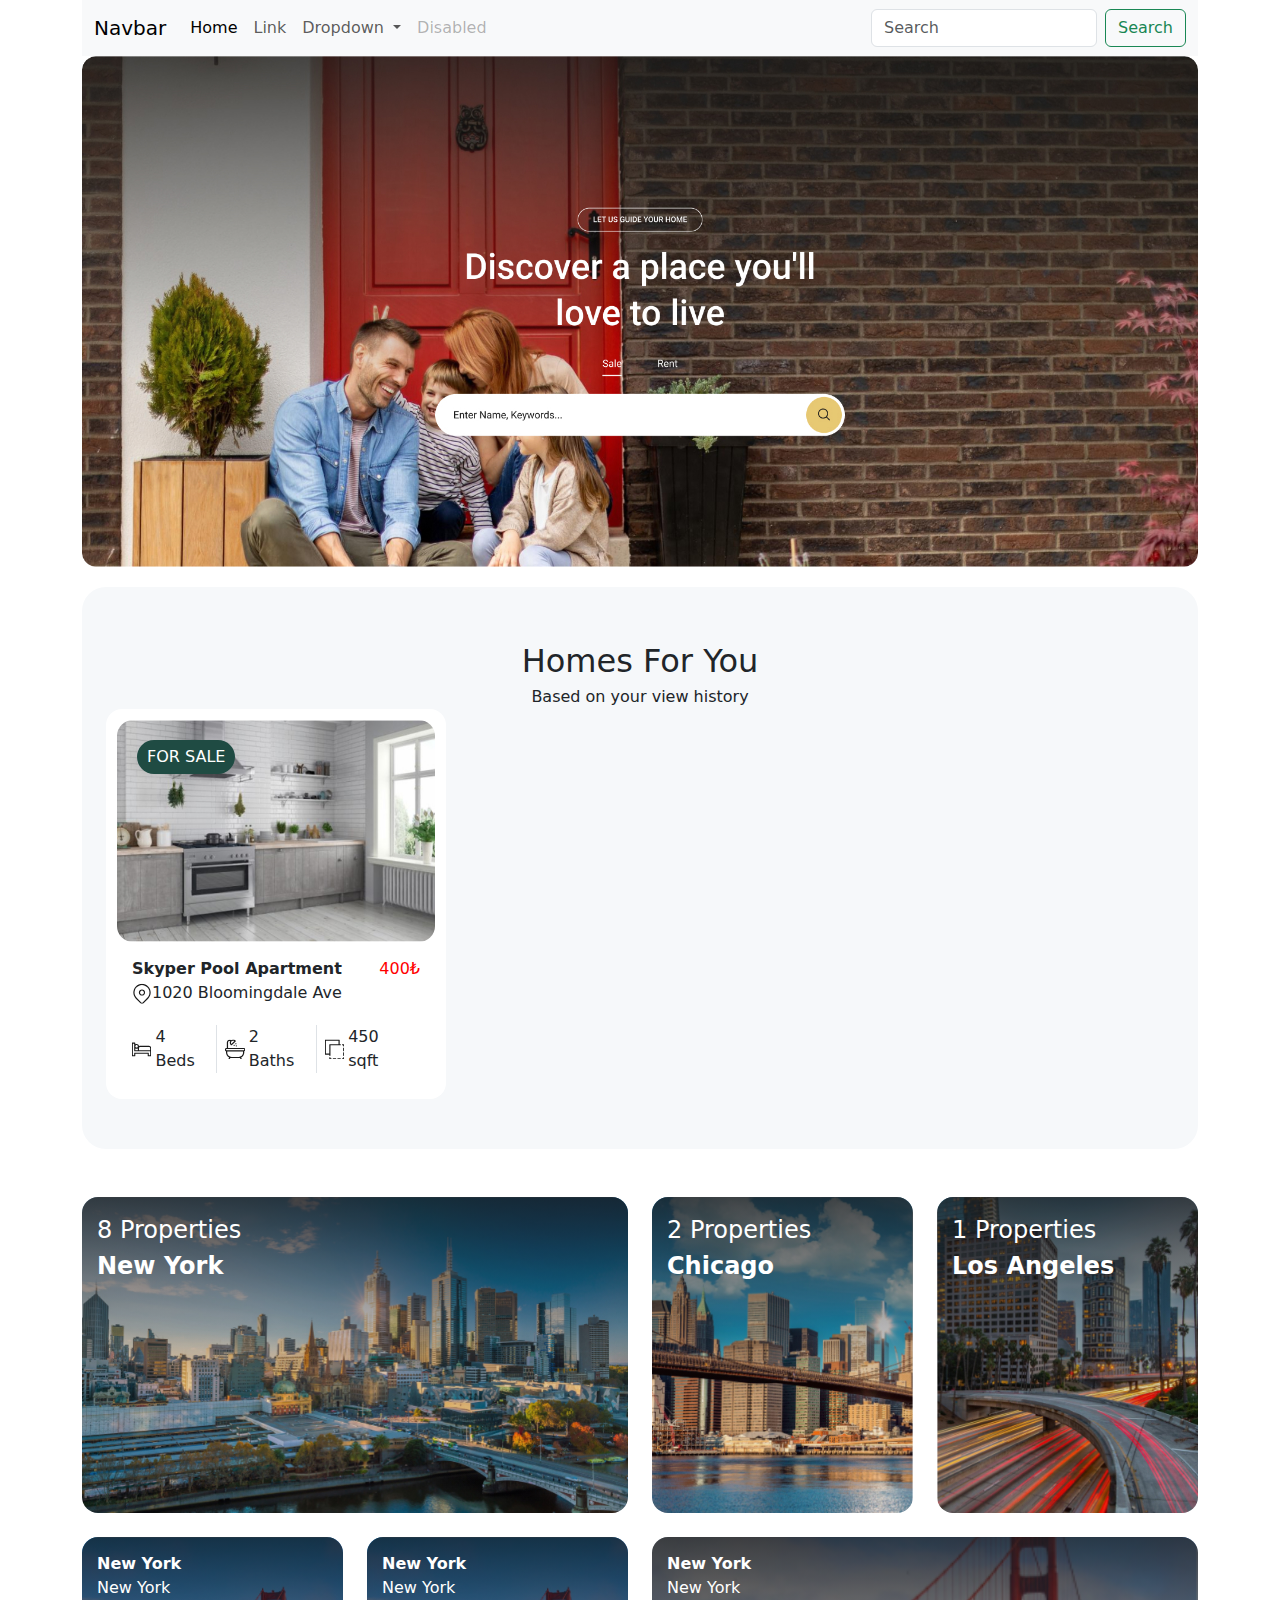
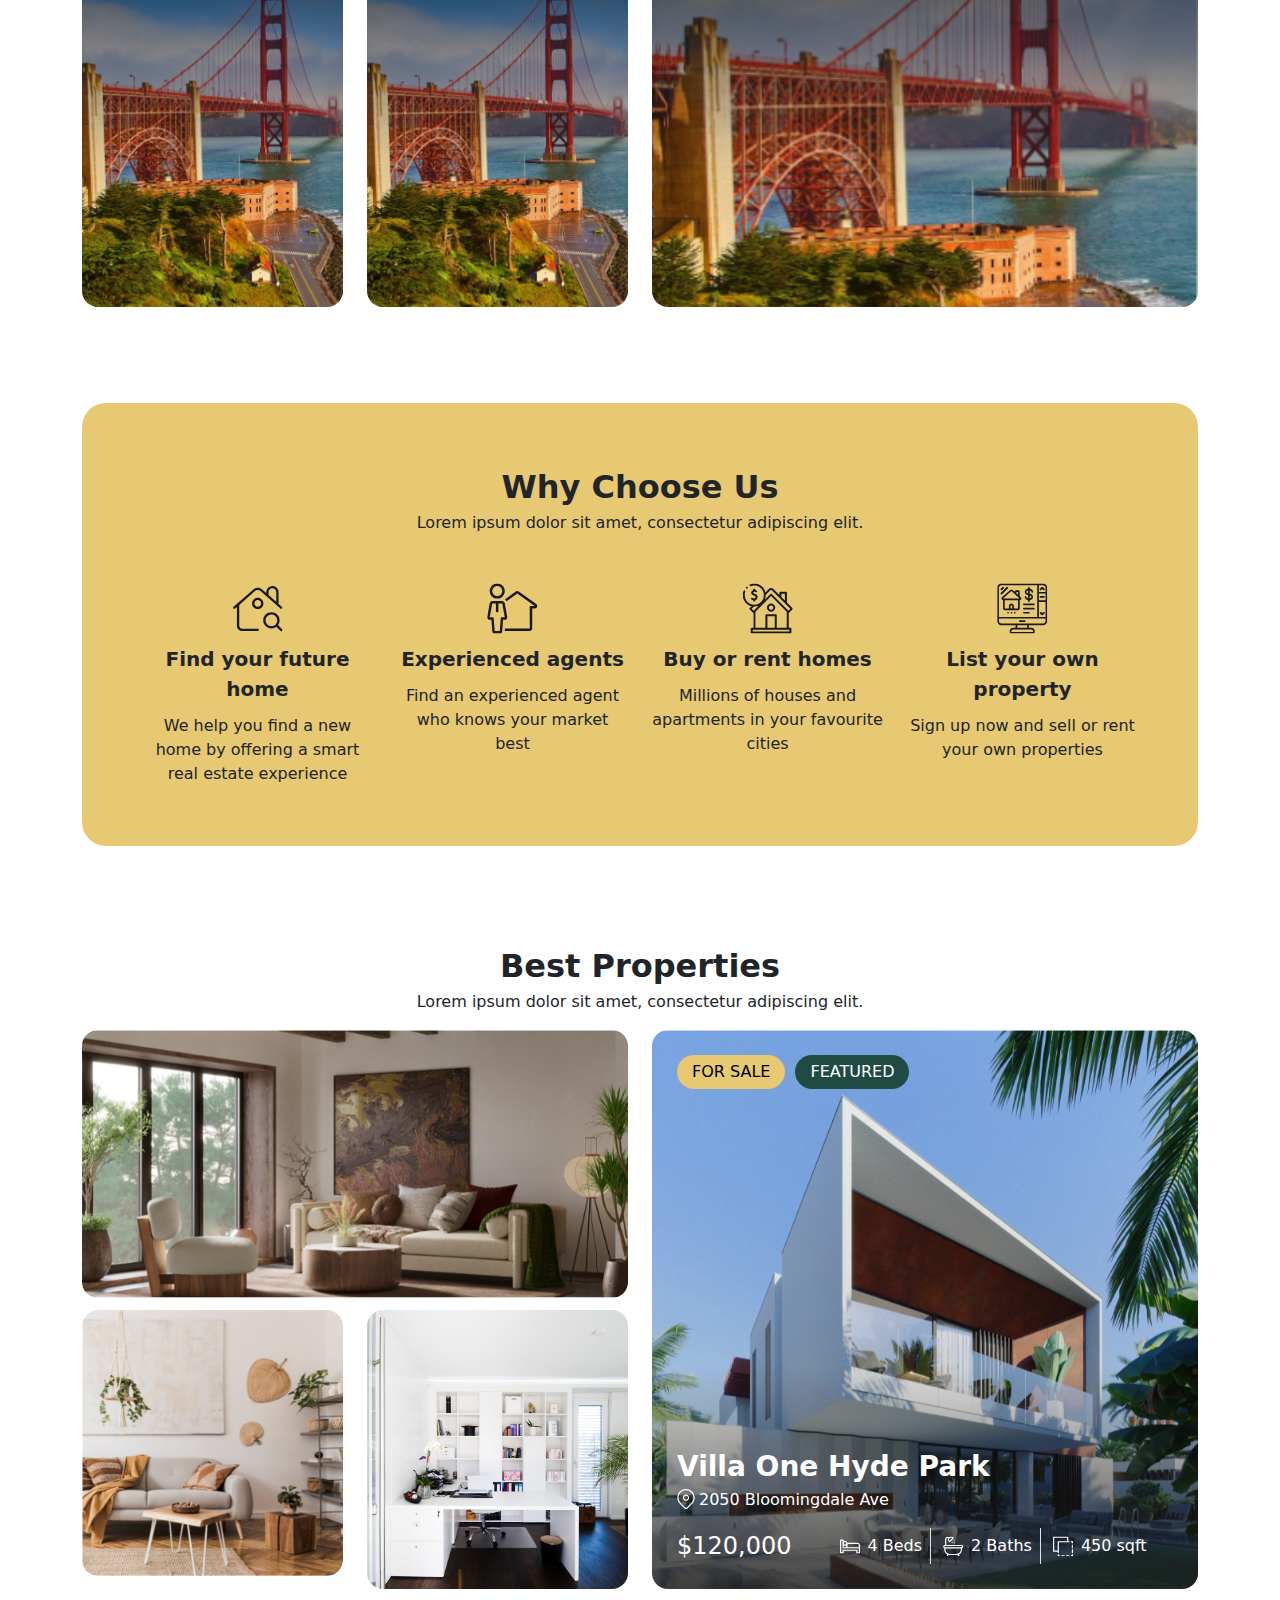
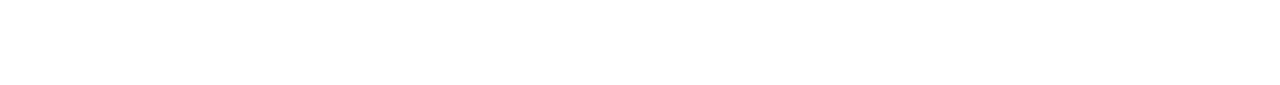
<file: index.html>
<!DOCTYPE html>
<html lang="tr">

<head>
    <meta charset="UTF-8">
    <meta name="viewport" content="width=device-width, initial-scale=1.0">
    <title>BTK Front-end Eğitim - Eylül</title>
    <link rel="stylesheet" href="assets/css/style.css">
    <link href="https://cdn.jsdelivr.net/npm/bootstrap@5.3.3/dist/css/bootstrap.min.css" rel="stylesheet" integrity="sha384-QWTKZyjpPEjISv5WaRU9OFeRpok6YctnYmDr5pNlyT2bRjXh0JMhjY6hW+ALEwIH" crossorigin="anonymous">
</head>

<body>
    <div class= "container">
        <nav class="navbar navbar-expand-lg bg-body-tertiary">
            <div class="container-fluid">
                <a class="navbar-brand" href="#">Navbar</a>
                <button class="navbar-toggler" type="button" data-bs-toggle="collapse" data-bs-target="#navbarSupportedContent" aria-controls="navbarSupportedContent" aria-expanded="false" aria-label="Toggle navigation">
                    <span class="navbar-toggler-icon"></span>
                </button>
                <div class="collapse navbar-collapse" id="navbarSupportedContent">
                    <ul class="navbar-nav me-auto mb-2 mb-lg-0">
                        <li class="nav-item">
                            <a class="nav-link active" aria-current="page" href="#">Home</a>
                        </li>
                        <li class="nav-item">
                            <a class="nav-link" href="#">Link</a>
                        </li>
                        <li class="nav-item dropdown">
                            <a class="nav-link dropdown-toggle" href="#" role="button" data-bs-toggle="dropdown" aria-expanded="false">
                                Dropdown
                            </a>
                            <ul class="dropdown-menu">
                                <li><a class="dropdown-item" href="#">Action</a></li>
                                <li><a class="dropdown-item" href="#">Another action</a></li>
                                <li>
                                    <hr class="dropdown-divider">
                                </li>
                                <li><a class="dropdown-item" href="#">Something else here</a></li>
                            </ul>
                        </li>
                        <li class="nav-item">
                            <a class="nav-link disabled" aria-disabled="true">Disabled</a>
                        </li>
                    </ul>
                    <form class="d-flex" role="search">
                        <input class="form-control me-2" type="search" placeholder="Search" aria-label="Search">
                        <button class="btn btn-outline-success" type="submit">Search</button>
                    </form>
                </div>
            </div>
        </nav>
        <div class="hero-slider">
            <img src="assets/img/slider/slider-1.jpg" class="img-fluid" alt="Slider 1">
        </div>

        <section class="hero-product">
            <div class="d-flex justify-content-center align-items-center flex-column">
                <div class="section-title">
                    <span>Homes For You</span>
                </div>
                <div class="section-desc">
                    <span>Based on your view history</span>
                </div>
            </div>
            <div class="row">
                <div class="col-4">
                    <div class="product-card">
                        <div class="product-card-image">
                            <div class="product-card-tag">FOR SALE</div>
                            <img src="assets/img/product/product-1.jpg" alt="Product">
                        </div>
                        <div class="product-card-info">
                            <div class="product-card-info-top">
                                <div class="product-card-info-top-title">
                                    <strong class="d-block">Skyper Pool Apartment</strong>
                                    <img src="assets/img/icon/point.svg" alt="point"><span>1020 Bloomingdale Ave</span>
                                </div>
                                <div class="product-card-info-top-price">
                                    <span>400₺</span>
                                </div>
                            </div>
                            <div class="product-card-info-bottom">
                                <div class="d-flex align-items-center pe-2 border-end">
                                    <i class="icon icon-bed me-1"></i>
                                    <span>4 Beds</span>
                                </div>
                                <div class="d-flex align-items-center ps-2 pe-2 border-end">
                                    <i class="icon icon-bath me-1"></i>
                                    <span>2 Baths</span>
                                </div>
                                <div class="d-flex align-items-center px-2">
                                    <i class="icon icon-sqft me-1"></i>
                                    <span>450 sqft</span>
                                </div>
                            </div>
                        </div>
                    </div>
                </div>
            </div>
        </section>

        <section class="py-5">
            <div class="row">
                <div class="col-6">
                    <div class="feature-product-card">
                        <div class="feature-product-card-text">
                            <span>8 Properties</span>
                            <strong>New York</strong>
                        </div>
                        <div class="feature-product-card-overlay"></div>
                        <div class="feature-product-card-image">
                            <img src="assets/img/feature/feature-img-1.jpg" alt="New York">
                        </div>
                    </div>
                </div>
                <div class="col-3">
                    <div class="feature-product-card">
                        <div class="feature-product-card-text">
                            <span>2 Properties</span>
                            <strong>Chicago</strong>
                        </div>
                        <div class="feature-product-card-overlay"></div>
                        <div class="feature-product-card-image">
                            <img src="assets/img/feature/feature-img-2.jpg" alt="New York">
                        </div>
                    </div>
                </div>
                <div class="col-3">
                    <div class="feature-product-card">
                        <div class="feature-product-card-text">
                            <span>1 Properties</span>
                            <strong>Los Angeles</strong>
                        </div>
                        <div class="feature-product-card-overlay"></div>
                        <div class="feature-product-card-image">
                            <img src="assets/img/feature/feature-img-3.jpg" alt="New York">
                        </div>
                    </div>
                </div>
                <div class="col-3 mt-4">
                    <div class="city-product-card">
                        <div class="city-product-card-text">
                            <strong>New York</strong>
                            <span>New York</span>
                        </div>
                        <div class="city-product-card-image">
                            <img src="assets/img/feature/feature-img-4.jpg" alt="New York">
                        </div>
                    </div>
                </div>
                <div class="col-3 mt-4">
                    <div class="city-product-card">
                        <div class="city-product-card-text">
                            <strong>New York</strong>
                            <span>New York</span>
                        </div>
                        <div class="city-product-card-image">
                            <img src="assets/img/feature/feature-img-4.jpg" alt="New York">
                        </div>
                    </div>
                </div>
                <div class="col-6 mt-4">
                    <div class="city-product-card">
                        <div class="city-product-card-text">
                            <strong>New York</strong>
                            <span>New York</span>
                        </div>
                        <div class="city-product-card-image">
                            <img src="assets/img/feature/feature-img-4.jpg" alt="New York">
                        </div>
                    </div>
                </div>
            </div>
        </section>

        <section class="mt-5 mb-5">
            <div class="why-choose-us">
                <div class="d-flex justify-content-center align-items-center flex-column mb-5">
                    <span class="fs-2 fw-semibold">Why Choose Us</span>
                    <span>Lorem ipsum dolor sit amet, consectetur adipiscing elit.</span>
                </div>
                <div class="row">
                    <div class="col-3">
                        <div class="why-choose-us-card">
                            <div class="why-choose-us-card-icon">
                                <img src="assets/img/why-choose-us/icon-1.svg" alt="icon">
                            </div>
                            <strong class="fs-5">Find your future home</strong>
                            <span class="fw-light">We help you find a new home by offering a smart real estate experience</span>
                        </div>
                    </div>
                    <div class="col-3">
                        <div class="why-choose-us-card">
                            <div class="why-choose-us-card-icon">
                                <img src="assets/img/why-choose-us/icon-2.svg" alt="icon">
                            </div>
                            <strong class="fs-5">Experienced agents</strong>
                            <span class="fw-light">Find an experienced agent who knows your market best</span>
                        </div>
                    </div>
                    <div class="col-3">
                        <div class="why-choose-us-card">
                            <div class="why-choose-us-card-icon">
                                <img src="assets/img/why-choose-us/icon-3.svg" alt="icon">
                            </div>
                            <strong class="fs-5">Buy or rent homes</strong>
                            <span class="fw-light">Millions of houses and apartments in your favourite cities</span>
                        </div>
                    </div>
                    <div class="col-3">
                        <div class="why-choose-us-card">
                            <div class="why-choose-us-card-icon">
                                <img src="assets/img/why-choose-us/icon-4.svg" alt="icon">
                            </div>
                            <strong class="fs-5">List your own property</strong>
                            <span class="fw-light">Sign up now and sell or rent your own properties</span>
                        </div>
                    </div>
                </div>
            </div>
        </section>

        <section class="py-5 mb-5">
            <div class="d-flex justify-content-center align-items-center flex-column mb-3">
                <span class="fs-2 fw-semibold">Best Properties</span>
                <span>Lorem ipsum dolor sit amet, consectetur adipiscing elit.</span>
            </div>
            <div class="row">
                <div class="col-6">
                    <div class="row h-100">
                        <div class="col-12">
                            <img src="assets/img/best-properties/properties-1.jpg" class="w-100 rounded-4" alt="best properties">
                        </div>
                        <div class="col-6">
                            <div class="best-property-detail-card">
                                <div class="best-property-detail-card-desc">
                                    <span class="d-block mb-1 fs-2 fw-bold">280+</span>
                                    <span class="d-block mb-4">Properties</span>
                                    <span class="d-block fw-light mb-3">Explore our wide variety of properties to fid your dream home today</span>
                                    <a href="#">
                                        <img src="assets/img/icon/arrow-link.svg" alt="Link">
                                    </a>
                                </div>
                                <img src="assets/img/best-properties/properties-3.jpg" class="w-100 h-100 rounded-4 object-fit-cover" alt="best properties">
                            </div>
                        </div>
                        <div class="col-6">
                            <img src="assets/img/best-properties/properties-4.jpg" class="w-100 h-100 rounded-4 object-fit-cover" alt="best properties">
                        </div>
                    </div>
                </div>
                <div class="col-6">
                    <div class="best-properties-card">
                        <div class="best-properties-card-tags">
                            <span class="gold">FOR SALE</span>
                            <span class="green">Featured</span>
                        </div>
                        <div class="best-properties-card-info">
                            <span class="d-block fs-3 fw-semibold">Villa One Hyde Park</span>
                            <div class="d-flex align-items-center gap-1">
                                <svg width="18" height="21" viewBox="0 0 18 21" fill="none" xmlns="http://www.w3.org/2000/svg">
                                    <path d="M15.1333 2.58314C14.2889 1.78314 13.3444 1.16092 12.3 0.716471C11.2556 0.272026 10.1556 0.0498028 9 0.0498028C7.84444 0.0498028 6.73333 0.272026 5.66666 0.716471C4.6 1.16092 3.66666 1.78314 2.86666 2.58314C2.06666 3.38314 1.44444 4.31647 0.999995 5.38314C0.55555 6.4498 0.333328 7.56091 0.333328 8.71647C0.333328 9.87203 0.55555 10.972 0.999995 12.0165C1.44444 13.0609 2.06666 14.0054 2.86666 14.8498L7.46666 19.4498C7.86666 19.8498 8.36666 20.0498 8.96666 20.0498C9.56666 20.0498 10.0889 19.8498 10.5333 19.4498L15.1333 14.8498C15.9333 14.0054 16.5556 13.0609 17 12.0165C17.4444 10.972 17.6667 9.87203 17.6667 8.71647C17.6667 7.56091 17.4444 6.4498 17 5.38314C16.5556 4.31647 15.9333 3.38314 15.1333 2.58314ZM14.2667 13.9831L9.66666 18.5831C9.48888 18.7609 9.26666 18.8498 9 18.8498C8.73333 18.8498 8.48888 18.7609 8.26666 18.5831L3.66666 13.9831C2.95555 13.272 2.42222 12.4609 2.06666 11.5498C1.71111 10.6387 1.53333 9.68314 1.53333 8.68314C1.53333 7.68314 1.71111 6.72758 2.06666 5.81647C2.42222 4.90536 2.95555 4.10536 3.66666 3.41647C4.37777 2.72758 5.18888 2.19425 6.1 1.81647C7.01111 1.43869 7.96666 1.2498 8.96666 1.2498C9.96666 1.2498 10.9222 1.43869 11.8333 1.81647C12.7444 2.19425 13.5556 2.71647 14.2667 3.38314C15.2444 4.36092 15.9 5.49425 16.2333 6.78314C16.5667 8.07203 16.5667 9.36092 16.2333 10.6498C15.9 11.9387 15.2444 13.0498 14.2667 13.9831ZM9 5.58314C8.15555 5.58314 7.42222 5.89425 6.8 6.51647C6.17777 7.13869 5.86666 7.87203 5.86666 8.71647C5.86666 9.56091 6.17777 10.2831 6.8 10.8831C7.42222 11.4831 8.15555 11.7831 9 11.7831C9.84444 11.7831 10.5667 11.4831 11.1667 10.8831C11.7667 10.2831 12.0667 9.56091 12.0667 8.71647C12.0667 7.87203 11.7667 7.13869 11.1667 6.51647C10.5667 5.89425 9.84444 5.58314 9 5.58314ZM9 10.6498C8.46666 10.6498 8.01111 10.4609 7.63333 10.0831C7.25555 9.70536 7.06666 9.2498 7.06666 8.71647C7.06666 8.18314 7.25555 7.72758 7.63333 7.3498C8.01111 6.97203 8.46666 6.78314 9 6.78314C9.53333 6.78314 9.98888 6.97203 10.3667 7.3498C10.7444 7.72758 10.9333 8.18314 10.9333 8.71647C10.9333 9.2498 10.7444 9.70536 10.3667 10.0831C9.98888 10.4609 9.53333 10.6498 9 10.6498Z" fill="white" />
                                </svg>
                                <span>2050 Bloomingdale Ave</span>
                            </div>
                            <div class="d-flex mt-3">
                                <span class="fs-4 me-5">$120,000</span>
                                <div class="d-flex gap-1">
                                    <div class="d-flex align-items-center pe-2 border-end">
                                        <i class="icon icon-bed icon-bed-white me-2"></i>
                                        <span>4 Beds</span>
                                    </div>
                                    <div class="d-flex align-items-center ps-2 pe-2 border-end">
                                        <i class="icon icon-bath icon-bath-white me-2"></i>
                                        <span>2 Baths</span>
                                    </div>
                                    <div class="d-flex align-items-center px-2">
                                        <i class="icon icon-sqft icon-sqft-white me-2"></i>
                                        <span>450 sqft</span>
                                    </div>
                                </div>
                            </div>
                        </div>
                        <div class="best-properties-card-image">
                            <img src="assets/img/best-properties/properties-2.jpg" alt="best properties">
                        </div>
                    </div>
                </div>
            </div>
        </section>

    </div>

    <script src="https://cdn.jsdelivr.net/npm/bootstrap@5.3.3/dist/js/bootstrap.bundle.min.js" integrity="sha384-YvpcrYf0tY3lHB60NNkmXc5s9fDVZLESaAA55NDzOxhy9GkcIdslK1eN7N6jIeHz" crossorigin="anonymous"></script>
</body>

</html>
</file>
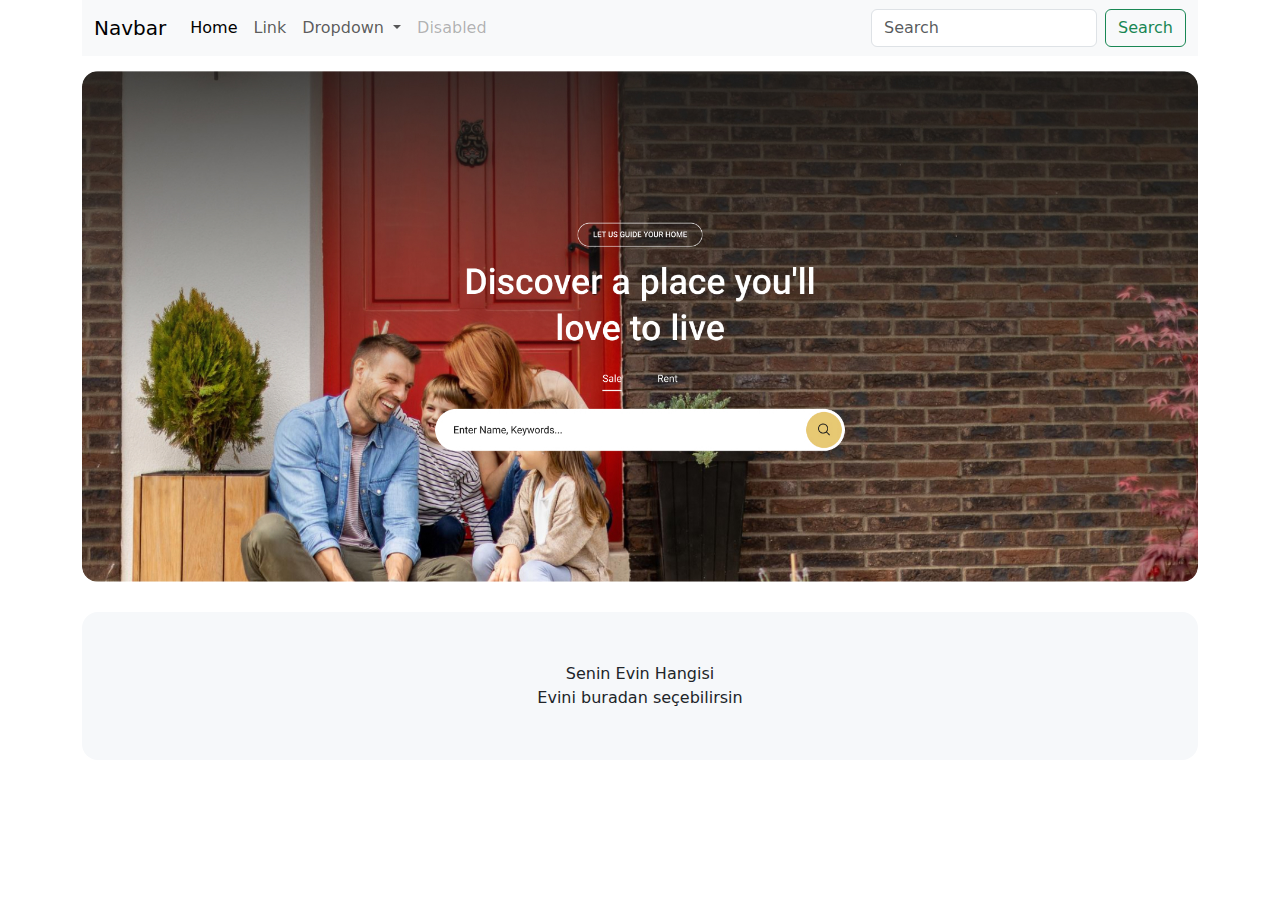
<file: index2.html>
<!DOCTYPE html>
<html lang="tr">
<head>
    <meta charset="UTF-8">
    <meta name="viewport" content="width=device-width, initial-scale=1.0">
    <title>Öğreniyorum</title>
    <link rel="stylesheet" href="assets/css/style2.css">
    <link href="https://cdn.jsdelivr.net/npm/bootstrap@5.3.3/dist/css/bootstrap.min.css" rel="stylesheet" integrity="sha384-QWTKZyjpPEjISv5WaRU9OFeRpok6YctnYmDr5pNlyT2bRjXh0JMhjY6hW+ALEwIH" crossorigin="anonymous"> 
</head>
<body>
    <div class="container">
        <nav class="navbar navbar-expand-lg bg-body-tertiary">
            <div class="container-fluid">
            <a class="navbar-brand" href="#">Navbar</a>
            <button class="navbar-toggler" type="button" data-bs-toggle="collapse" data-bs-target="#navbarSupportedContent" aria-controls="navbarSupportedContent" aria-expanded="false" aria-label="Toggle navigation">
                <span class="navbar-toggler-icon"></span>
            </button>
            <div class="collapse navbar-collapse" id="navbarSupportedContent">
                <ul class="navbar-nav me-auto mb-2 mb-lg-0">
                <li class="nav-item">
                    <a class="nav-link active" aria-current="page" href="#">Home</a>
                </li>
                <li class="nav-item">
                    <a class="nav-link" href="#">Link</a>
                </li>
                <li class="nav-item dropdown">
                    <a class="nav-link dropdown-toggle" href="#" role="button" data-bs-toggle="dropdown" aria-expanded="false">
                    Dropdown
                    </a>
                    <ul class="dropdown-menu">
                    <li><a class="dropdown-item" href="#">Action</a></li>
                    <li><a class="dropdown-item" href="#">Another action</a></li>
                    <li><hr class="dropdown-divider"></li>
                    <li><a class="dropdown-item" href="#">Something else here</a></li>
                    </ul>
                </li>
                <li class="nav-item">
                    <a class="nav-link disabled" aria-disabled="true">Disabled</a>
                </li>
                </ul>
                <form class="d-flex" role="search">
                <input class="form-control me-2" type="search" placeholder="Search" aria-label="Search">
                <button class="btn btn-outline-success" type="submit">Search</button>
                </form>
            </div>
            </div>
        </nav>
        <div class="ust-gorsel">
            <img src="assets/img/slider/slider-1.jpg" alt="">
        </div>
        <section class="hosgeldin-kismi">
            <div class="d-flex justify-content-center align-items-center flex-column">
                 <div class="hosgeldin-baslik">
                    <span>Senin Evin Hangisi</span>
                 </div>
                 <div class="hosgeldin-aciklama">
                    <span>Evini buradan seçebilirsin</span>
                 </div>
            </div>
        </section>
            
    </div>
    <script src="https://cdn.jsdelivr.net/npm/bootstrap@5.3.3/dist/js/bootstrap.bundle.min.js" integrity="sha384-YvpcrYf0tY3lHB60NNkmXc5s9fDVZLESaAA55NDzOxhy9GkcIdslK1eN7N6jIeHz" crossorigin="anonymous"></script>
</body>
</html>
</file>
<file: assets/css/style.css>
img {
    max-width: 100%;
}

.hero-slider img {
    max-width: 100%;
}

.hero-product {
    background-color: #F6F8FA;
    margin-top: 20px;
    /* padding-top: 50px;
    padding-bottom: 50px; */
    /* padding: 50px 0 50px 0; */
    padding: 50px 24px;
    border-radius: 24px;
}

.product-card {
    background-color: #ffffff;
    border-radius: 16px;
    padding: 11px;
}

.product-card-image {
    position: relative;
}

.product-card-image img {
    border-radius: 16px;
}

.product-card-tag {
    background-color: #1F4B43;
    position: absolute;
    top: 20px;
    left: 20px;
    border-radius: 20px;
    padding: 5px 10px;
    color: #FFFFFF;
}

.product-card-info {
    padding: 15px;
}

.product-card-info-top {
    display: flex;
    justify-content: space-between;
}

.product-card-info-top-title {
}

.product-card-info-top-price {
    color: #ff0000;
}

.product-card-info-bottom {
    display: flex;
    margin-top: 20px;
}

.icon {
    background-repeat: no-repeat;
    background-position: center;
    display: inline-block;
    width: 20px;
    height: 20px;
}

.icon.icon-bed {
    background-image: url('../img/icon/bed.svg');
}

.icon.icon-bath {
    background-image: url('../img/icon/bath.svg');
}

.icon.icon-sqft {
    background-image: url('../img/icon/sqft.svg');
}

.icon.icon-bed-white,
.icon.icon-bath-white,
.icon.icon-sqft-white {
    filter: invert(100%) sepia(1%) saturate(3478%) hue-rotate(252deg) brightness(120%) contrast(100%);
}

.section-title {
    font-size: 2rem;
    font-weight: 500;
}

.feature-product-card {
    border-radius: 16px;
    position: relative;
    height: 100%;
}
.feature-product-card-text {
    position: absolute;
    display: flex;
    flex-direction: column;
    font-size: 1.5rem;
    top: 15px;
    left: 15px;
    z-index: 1;
    color: #ffffff;
}

.feature-product-card-image {
    display: flex;
    height: 100%;
}
.feature-product-card-image img {
    border-radius: 16px;
    object-fit: cover;
}

.feature-product-card-overlay {
    position: absolute;
    background: linear-gradient(180deg, rgba(26, 26, 26, 0.8) 0%, rgba(26, 26, 26, 0.1) 60%, rgba(0, 0, 0, 0) 100%);
    width: 100%;
    height: 100%;
    border-radius: 16px;
}

.city-product-card {
    position: relative;
    height: 100%;
}

.city-product-card-text {
    display: flex;
    flex-direction: column;
    position: absolute;
    left: 15px;
    top: 15px;
    z-index: 1;
    color: #ffffff;
}

.city-product-card-image {
    border-radius: 16px;
    overflow: hidden;
    position: relative;
    height: 100%;
    max-height: 370px;
}

.city-product-card-image img {
    width: 100%;
    height: 100%;
    object-fit: cover;
}

.city-product-card-image::before {
    content: '';
    height: 100%;
    width: 100%;
    position: absolute;
    background: linear-gradient(180deg, rgba(26, 26, 26, 0.8) 0%, rgba(26, 26, 26, 0.1) 60%, rgba(0, 0, 0, 0) 100%);
}

.why-choose-us {
    background-color: #E7C873;
    padding: 60px 60px;
    border-radius: 24px;
}

.why-choose-us-card {
    display: flex;
    flex-direction: column;
    justify-content: center;
    gap: 10px;
    align-items: center;
    text-align: center;

}

.best-properties-card {
    position: relative;
    border-radius: 16px;
    overflow: hidden;
}
.best-properties-card-tags {
    display: flex;
    gap: 10px;
    position: absolute;
    left: 0;
    top: 0;
    padding: 25px;
    width: 100%;
    z-index: 1;
}
.best-properties-card-tags span {
    border-radius: 30px;
    padding: 5px 15px;
    text-transform: uppercase;
    font-weight: 500;
}
.best-properties-card-tags span.gold {
    background-color: #E7C873;
    color: #000000;
}
.best-properties-card-tags span.green {
    background-color: #1F4B43;
    color: #ffffff;
}

.best-properties-card-info {
    position: absolute;
    bottom: 0;
    left: 0;
    right: 0;
    width: 100%;
    color: #ffffff;
    padding: 25px;
    z-index: 1;
}

.best-properties-card-image {
    position: relative;
}
.best-properties-card-image::before {
    background: linear-gradient(180deg, rgba(0, 0, 0, 0) 0%, rgba(26, 26, 26, 0.1) 60%, rgba(26, 26, 26, 0.8) 100%);
    content: '';
    position: absolute;
    width: 100%;
    height: 100%;
}

.best-property-detail-card {
    position: relative;
    border-radius: 16px;
    overflow: hidden;
}
.best-property-detail-card-desc {
    position: absolute;
    color: #ffffff;
    width: 100%;
    height: 100%;
    background-color: rgba(0, 0, 0, 0.7);
    padding: 30px;
    opacity: 0;
    visibility: hidden;
    transition: all 200ms;
}

.best-property-detail-card:hover .best-property-detail-card-desc {
    visibility: visible;
    opacity: 1;
}
</file>
<file: assets/css/style2.css>
.ust-gorsel img {
    max-width: 100%;
    border-radius: 16px;
    margin-top: 15px;
}

.hosgeldin-kismi {
    background-color: #F6F8FA;
    margin-top: 30px;
    padding: 50px 40px;
    border-radius: 16px;

}
</file>
